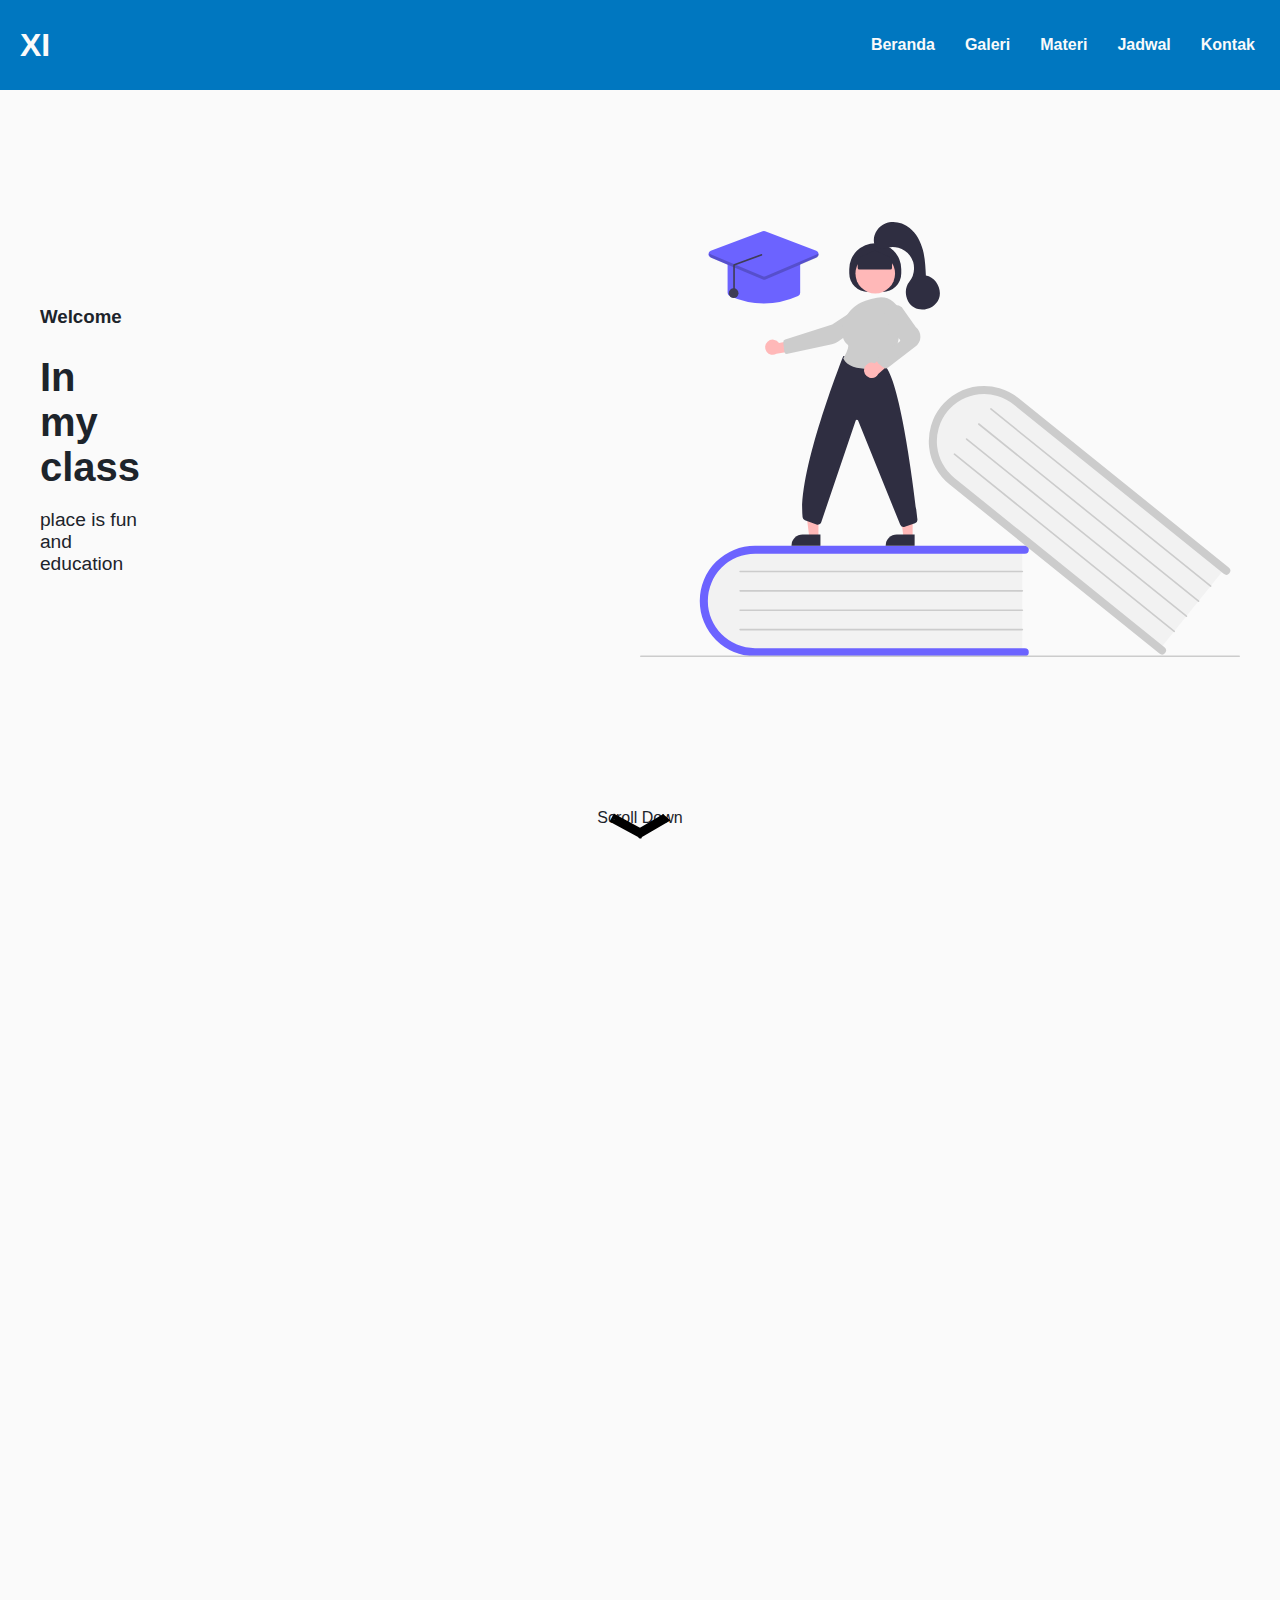
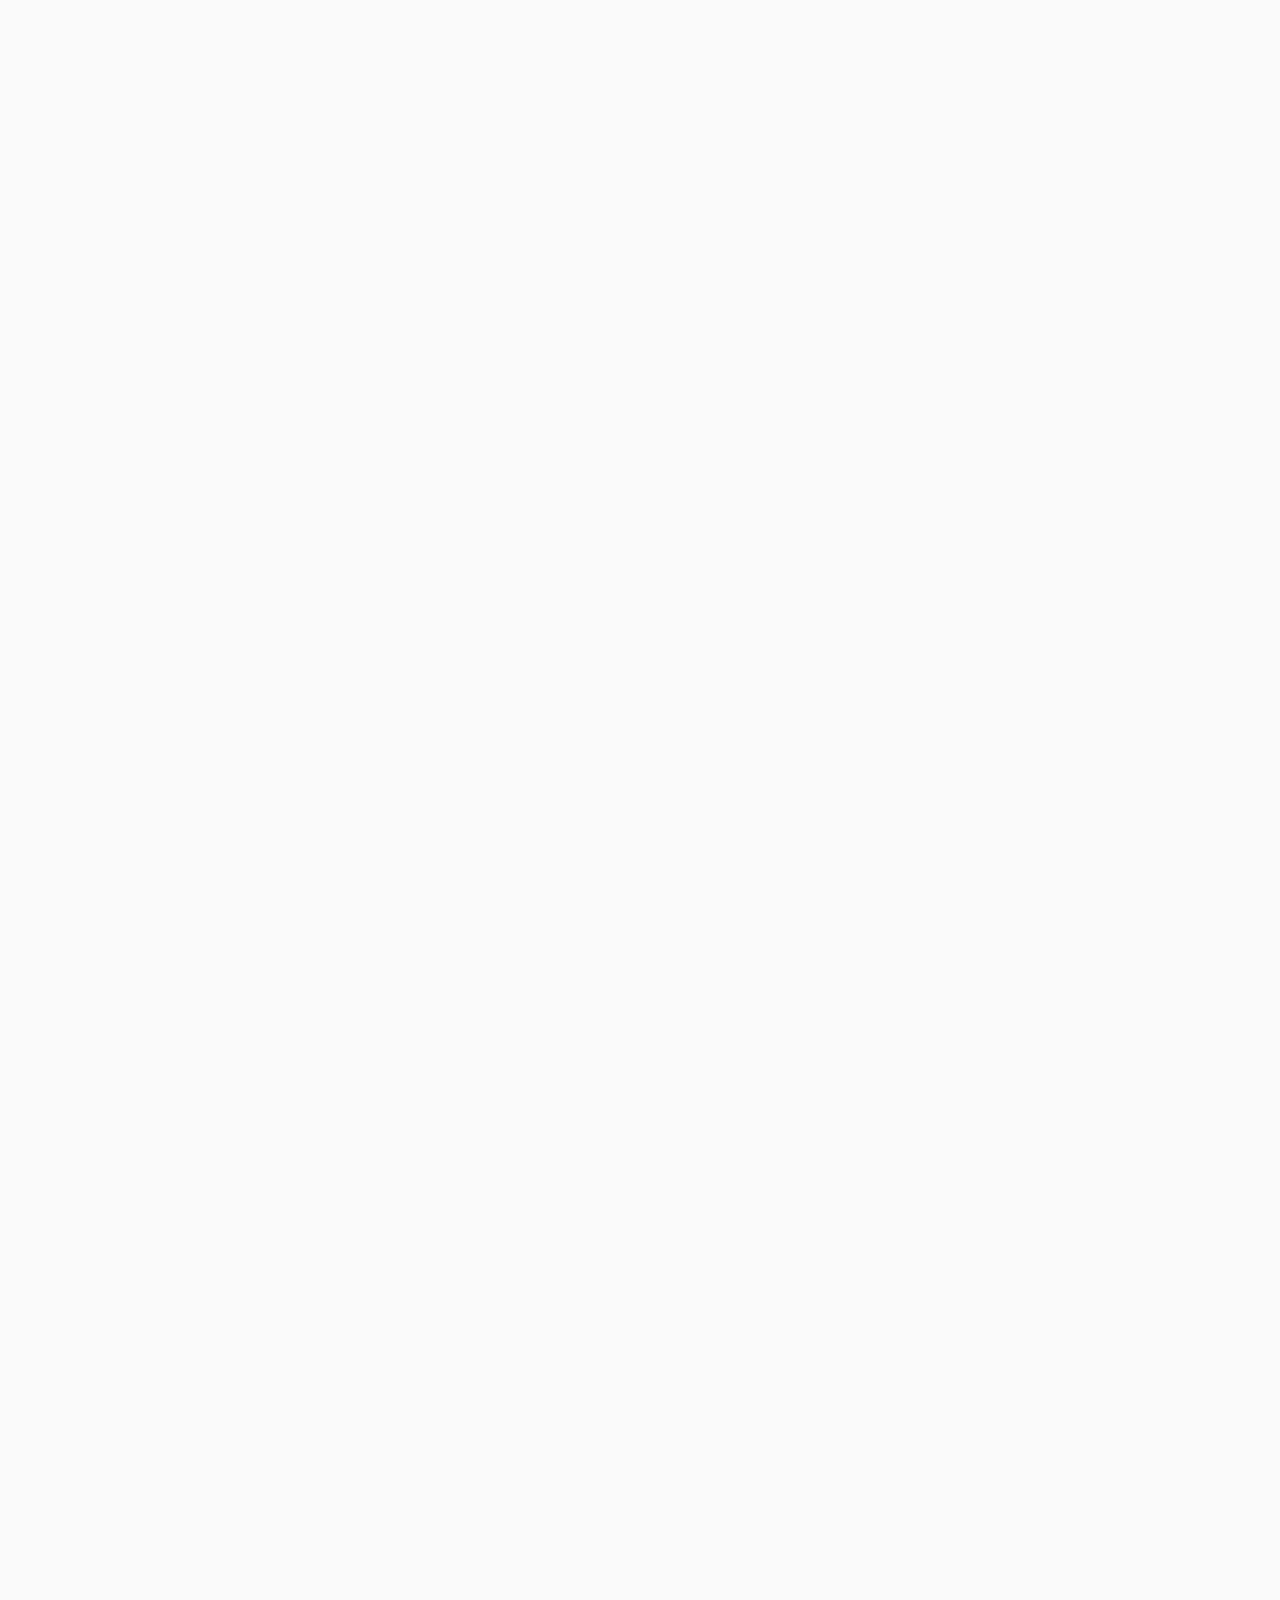
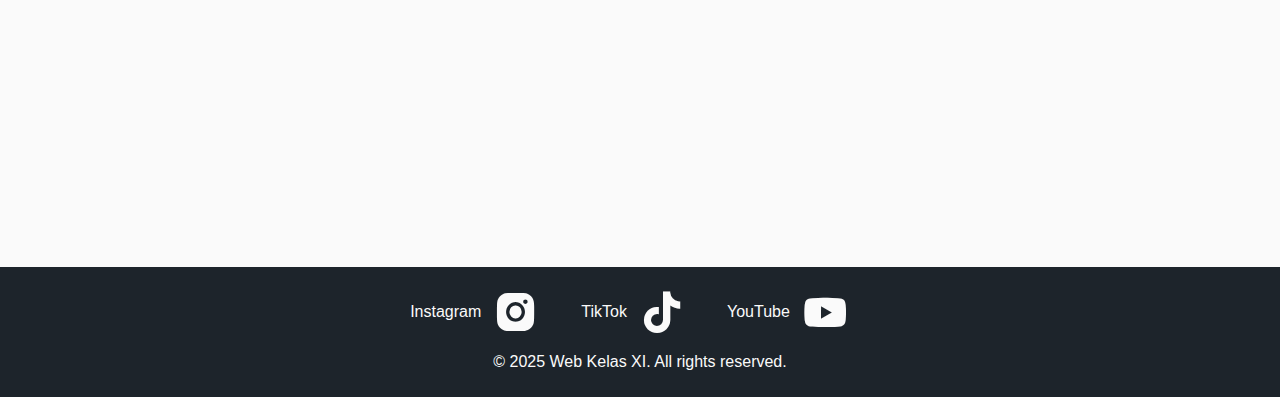
<file: index.html>
<!DOCTYPE html>
<html lang="id">
  <head>
    <meta charset="UTF-8">
    <meta name="viewport" content="width=device-width, initial-scale=1.0">
  <title>Kelas XI - Beranda</title>
  <link rel="stylesheet" href="style.css">
  <link rel="stylesheet" href="https://unpkg.com/aos@next/dist/aos.css" />
  <link href='https://unpkg.com/boxicons@2.1.4/css/boxicons.min.css' rel='stylesheet'>
</head>
<body>
  <script src="https://unpkg.com/aos@next/dist/aos.js"></script>
  <script>
      AOS.init();
    </script>
    <nav data-aos="fade-down">
      <div class="logo">
        <span class="logo-text">XI</span>
      </div>
      <div id="icon-nav" class="icon-nav">
        <i class='bx bx-menu'></i>
      </div>
      <ul id="menu-list" class="hidden">
        <li><a href="/index.html">Beranda</a></li>
        <li><a href="Gallery/gallery.html">Galeri</a></li>
        <li><a href="/Materi/index.html">Materi</a></li>
        <li><a href="/Jadwal/index.html">Jadwal</a></li>
        <li><a href="/Kontak/index.html">Kontak</a></li>
      </ul>
    </nav>

  <section class="hero">
    <div>
      <h3>Welcome</h3>
      <h1>In my class</h1>
      <p>place is fun and education</p>
    </div>
    <div class="hero-img">
      <img src="images/education.svg" alt="">
    </div>
  </section>

  <a href="#feature-in" class="direction">
    <div href="#feature-in" id="arrow">
      <p>Scroll Down</p>
      <img src="images/arrow.svg" alt="arrow">
    </div>
  </a>

  <section id="feature-in" class="feature">
    <h1 data-aos="zoom-in" data-aos-duration="700">What is there ?</h1>
    <div class="feature-1">
      <img src="images/feature-1.png" alt="Galeri" data-aos="fade-right" data-aos-duration="800">
      <div class="description-feature" data-aos="fade-left" data-aos-duration="800">
        <h1>Galeri</h1>
        <p>Lihat momen-momen berharga bersama teman-teman di sini.</p>
        <a href="/Gallery/gallery.html">Go to Gallery</a>
      </div>
    </div>
    <div class="feature-2">
      <img src="images/feature-2.jpg" alt="Materi" data-aos="fade-right" data-aos-duration="800">
      <div class="description-feature" data-aos="fade-left" data-aos-duration="800">  
        <h1>Materi</h1>
        <p>Temukan materi-materi pelajaran yang akan membantu Anda belajar.</p>
        <a href="/Materi/index.html">Go to Course</a>
      </div>
    </div>
    <div class="feature-3">
      <img src="images/feature-3.jpg" alt="Jadwal" data-aos="fade-right" data-aos-duration="800">
      <div class="description-feature" data-aos="fade-left" data-aos-duration="800">
        <h1>Jadwal</h1>
        <p>Cek jadwal pelajaran dan kegiatan sekolah di sini.</p>
        <a href="/Jadwal/index.html">Go to Schedule</a>
      </div>
    </div>
    <div class="feature-4">
      <img src="images/feature-4.svg" alt="Kontak" data-aos="fade-right" data-aos-duration="800">
      <div class="description-feature" data-aos="fade-left" data-aos-duration="800">
        <h1>Kontak</h1>
        <p>Hubungi kami jika Anda memiliki pertanyaan atau masala.</p>
        <a href="/Kontak/index.html">Go to Contact</a>
      </div>
    </div>
  </section>
  
  <footer>
    <div class="social-media">
      <div class="icon-medsos">
        <a href="https://www.instagram.com/xi.peolev_two/" target="_blank">Instagram</a>
        <i class='bx bxl-instagram-alt'></i>
      </div>
      <div class="icon-medsos">
        <a href="https://www.tiktok.com/@sjute2contentcrea" target="_blank">TikTok</a>
        <i class='bx bxl-tiktok' ></i>
      </div>
      <div class="icon-medsos">
        <a href="https://www.youtube.com/results?search_query=sma+wahidiyah+kepanjen" target="_blank">YouTube</a>
        <i class='bx bxl-youtube' ></i>
      </div>
    </div>
    <p>&copy; 2025 Web Kelas XI. All rights reserved.</p>
  </footer>
  <script src="main.js"></script>
</body>
</html>
</file>
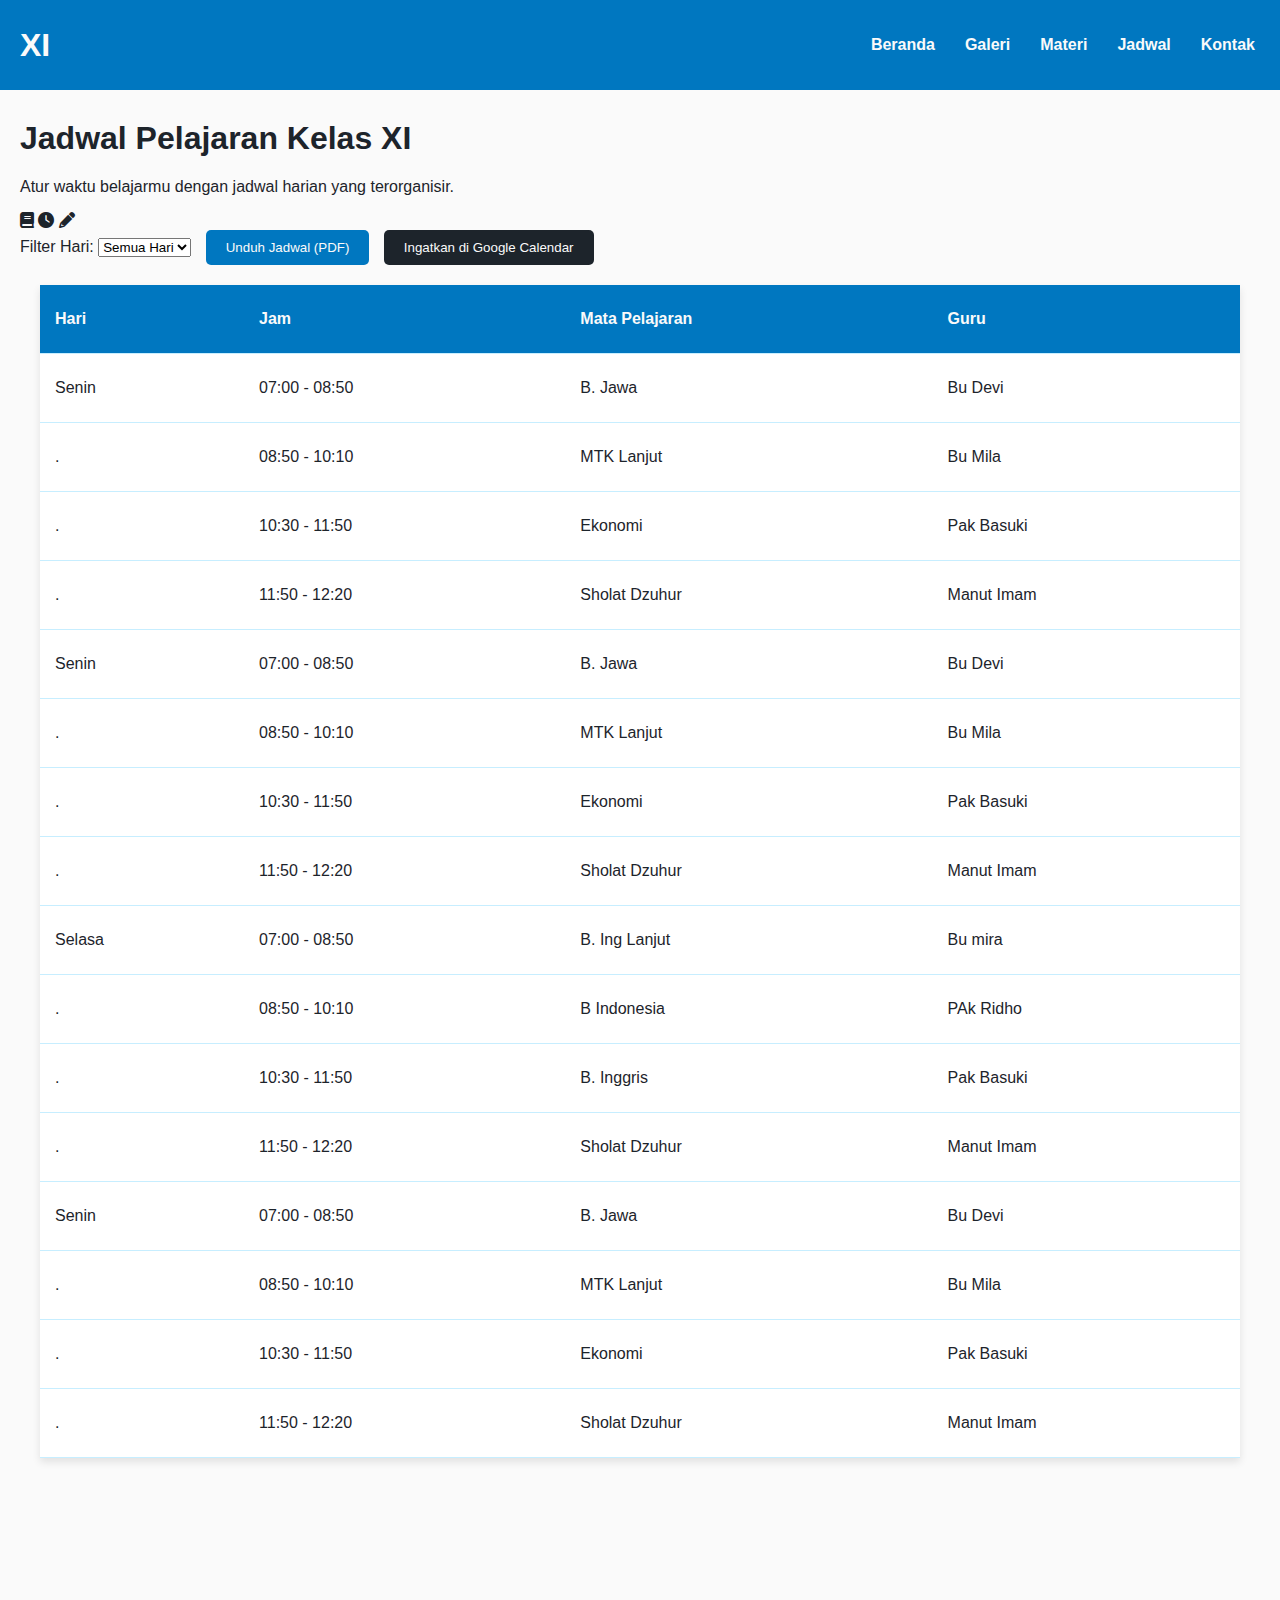
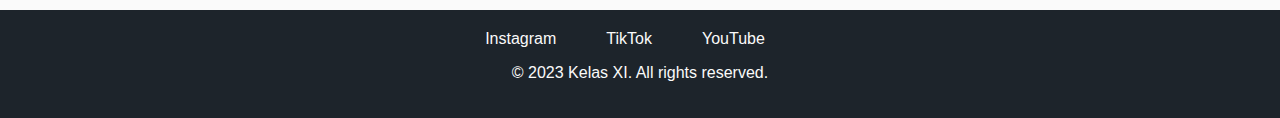
<file: Jadwal/index.html>
<!DOCTYPE html>
<html lang="id">
<head>
  <meta charset="UTF-8">
  <meta name="viewport" content="width=device-width, initial-scale=1.0">
  <title>Kelas XI - Jadwal</title>
  <link rel="stylesheet" href="./style.css">
  <link rel="stylesheet" href="https://cdnjs.cloudflare.com/ajax/libs/font-awesome/6.0.0/css/all.min.css">
</head>
<body>
  <header>
    <nav>
      <div class="logo">
        <span class="logo-text">XI</span>
      </div>
      <div id="icon-nav" class="icon-nav">
        <i class='bx bx-menu'></i>
      </div>
      <ul>
        <li><a href="../index.html">Beranda</a></li>
        <li><a href="../Gallery/gallery.html">Galeri</a></li>
        <li><a href="../Materi/index.html">Materi</a></li>
        <li><a href="index.html" class="active">Jadwal</a></li>
        <li><a href="../Kontak/index.html">Kontak</a></li>
      </ul>
    </nav>
  </header>
<main>

  <section class="schedule-intro">
    <h1>Jadwal Pelajaran Kelas XI</h1>
    <p>Atur waktu belajarmu dengan jadwal harian yang terorganisir.</p>
    <div class="theme-icons">
      <i class="fas fa-book"></i>
      <i class="fas fa-clock"></i>
      <i class="fas fa-pencil-alt"></i>
    </div>
  </section>
  
  <section class="filter-bar">
    <label for="day-filter">Filter Hari:</label>
    <select id="day-filter">
      <option value="all">Semua Hari</option>
      <option value="senin">Senin</option>
      <option value="selasa">Selasa</option>
      <option value="rabu">Rabu</option>
      <option value="kamis">Kamis</option>
      <option value="jumat">Jumat</option>
      <option value="sabtu">Sabtu</option>
    </select>
    <button id="export-pdf" class="btn-export">Unduh Jadwal (PDF)</button>
    <button id="reminder" class="btn-reminder">Ingatkan di Google Calendar</button>
  </section>
  
  <section class="schedule-table">
    <table>
      <thead>
        <tr>
          <th>Hari</th>
          <th>Jam</th>
          <th>Mata Pelajaran</th>
          <th>Guru</th>
        </tr>
      </thead>
      <tbody>
        <!-- Senin -->
        <tr data-day="senin">
          <td>Senin</td>
          <td>07:00 - 08:50</td>
          <td>B. Jawa</td>
          <td>Bu Devi</td>
        </tr>
        <tr data-day="senin">
          <td>.</td>
          <td>08:50 - 10:10</td>
          <td>MTK Lanjut</td>
          <td>Bu Mila</td>
        </tr>
        <tr data-day="senin">
          <td>.</td>
          <td>10:30 - 11:50</td>
          <td>Ekonomi</td>
          <td>Pak Basuki</td>
        </tr>
        <tr data-day="senin">
          <td>.</td>
          <td>11:50 - 12:20</td>
          <td>Sholat Dzuhur</td>
          <td>Manut Imam</td>
        </tr>

        <!-- Selasa -->
        <tr data-day="senin">
          <td>Senin</td>
          <td>07:00 - 08:50</td>
          <td>B. Jawa</td>
          <td>Bu Devi</td>
        </tr>
        <tr data-day="senin">
          <td>.</td>
          <td>08:50 - 10:10</td>
          <td>MTK Lanjut</td>
          <td>Bu Mila</td>
        </tr>
        <tr data-day="senin">
          <td>.</td>
          <td>10:30 - 11:50</td>
          <td>Ekonomi</td>
          <td>Pak Basuki</td>
        </tr>
        <tr data-day="senin">
          <td>.</td>
          <td>11:50 - 12:20</td>
          <td>Sholat Dzuhur</td>
          <td>Manut Imam</td>
        </tr>
        <!-- Senin -->
        <tr data-day="senin">
          <td>Selasa</td>
          <td>07:00 - 08:50</td>
          <td>B. Ing Lanjut</td>
          <td>Bu mira</td>
        </tr>
        <tr data-day="senin">
          <td>.</td>
          <td>08:50 - 10:10</td>
          <td>B Indonesia</td>
          <td>PAk Ridho</td>
        </tr>
        <tr data-day="senin">
          <td>.</td>
          <td>10:30 - 11:50</td>
          <td>B. Inggris</td>
          <td>Pak Basuki</td>
        </tr>
        <tr data-day="senin">
          <td>.</td>
          <td>11:50 - 12:20</td>
          <td>Sholat Dzuhur</td>
          <td>Manut Imam</td>
        </tr>
        <!-- Senin -->
        <tr data-day="senin">
          <td>Senin</td>
          <td>07:00 - 08:50</td>
          <td>B. Jawa</td>
          <td>Bu Devi</td>
        </tr>
        <tr data-day="senin">
          <td>.</td>
          <td>08:50 - 10:10</td>
          <td>MTK Lanjut</td>
          <td>Bu Mila</td>
        </tr>
        <tr data-day="senin">
          <td>.</td>
          <td>10:30 - 11:50</td>
          <td>Ekonomi</td>
          <td>Pak Basuki</td>
        </tr>
        <tr data-day="senin">
          <td>.</td>
          <td>11:50 - 12:20</td>
          <td>Sholat Dzuhur</td>
          <td>Manut Imam</td>
        </tr>
        
      </tbody>
    </table>
    <div id="schedule-detail" class="schedule-detail">
      <!-- Deskripsi jadwal akan muncul di sini -->
    </div>
  </section>
</main>
  
<footer>
  <div class="social-media">
    <div class="icon-medsos">
      <a href="https://instagram.com/kelas11" target="_blank">Instagram</a>
      <i class='bx bxl-instagram-alt'></i>
    </div>
    <div class="icon-medsos">
      <a href="https://twitter.com/kelas11" target="_blank">TikTok</a>
      <i class='bx bxl-tiktok' ></i>
    </div>
    <div class="icon-medsos">
      <a href="https://twitter.com/kelas11" target="_blank">YouTube</a>
      <i class='bx bxl-youtube' ></i>
    </div>
  </div>
  <p>&copy; 2023 Kelas XI. All rights reserved.</p>
</footer>
  
  <script src="./main.js"></script>
</body>
</html>
</file>
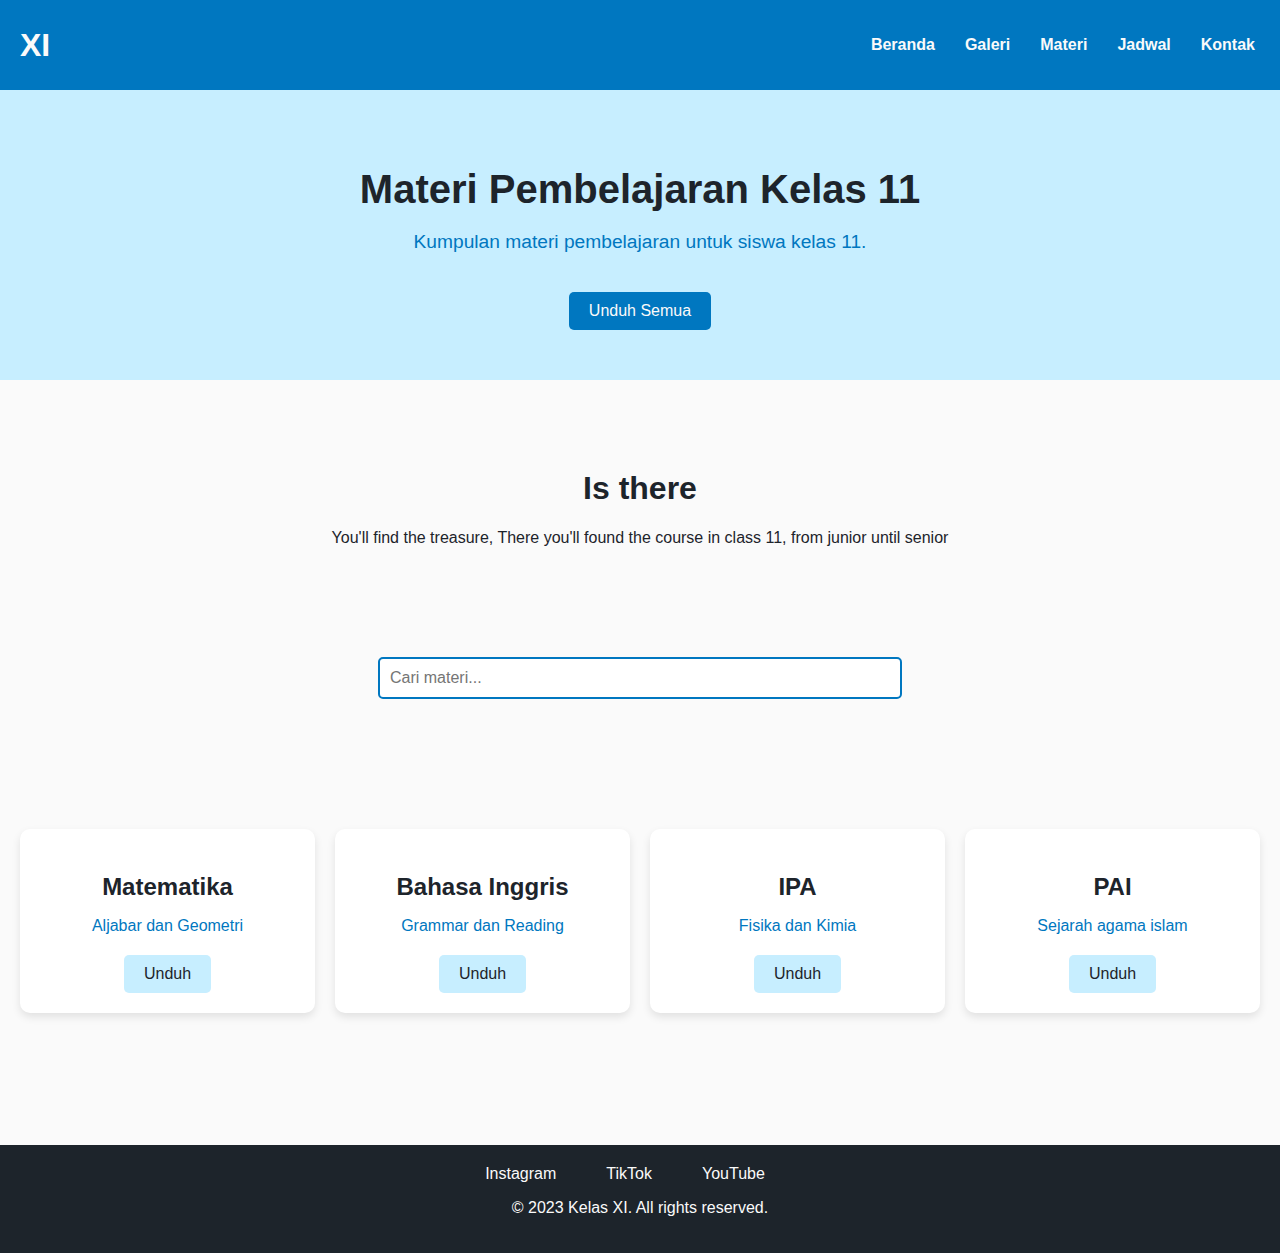
<file: Materi/index.html>
<!DOCTYPE html>
<html lang="id">
<head>
  <meta charset="UTF-8">
  <meta name="viewport" content="width=device-width, initial-scale=1.0">
  <title>Kelas 11 - Materi</title>
  <link rel="stylesheet" href="/Materi/style.css">
  <link rel="stylesheet" href="https://unpkg.com/aos@next/dist/aos.css" />
</head>
<body>
  <script src="https://unpkg.com/aos@next/dist/aos.js"></script>
  <script>
    AOS.init();
  </script>
    <nav data-aos="fade-down">
      <div class="logo">
        <span class="logo-text">XI</span>
      </div>
      <div id="icon-nav" class="icon-nav">
        <i class='bx bx-menu'></i>
      </div>
      <ul>
        <li><a href="../index.html">Beranda</a></li>
        <li><a href="../Gallery/gallery.html">Galeri</a></li>
        <li><a href="../Materi/index.html">Materi</a></li>
        <li><a href="/Jadwal/index.html" class="active">Jadwal</a></li>
        <li><a href="../Kontak/index.html">Kontak</a></li>
      </ul>
    </nav>

  <section class="materials-intro">
    <h1>Materi Pembelajaran Kelas 11</h1>
    <p>Kumpulan materi pembelajaran untuk siswa kelas 11.</p>
    <a href="#" class="btn-download-all">Unduh Semua</a>
  </section>

  <section class="materials-second">
    <h1>Is there</h1>
    <p>You'll find the treasure, There you'll found the course in class 11, from junior until senior</p>
  </section>

  <section class="search-bar">
    <input type="text" id="search-input" placeholder="Cari materi...">
  </section>

  <section class="materials-grid">
    <div class="material-item">
      <h3>Matematika</h3>
      <p>Aljabar dan Geometri</p>
      <a href="assets/matematika.pdf" download class="btn-download">Unduh</a>
    </div>
    <div class="material-item">
      <h3>Bahasa Inggris</h3>
      <p>Grammar dan Reading</p>
      <a href="assets/bahasa-inggris.pdf" download class="btn-download">Unduh</a>
    </div>
    <div class="material-item">
      <h3>IPA</h3>
      <p>Fisika dan Kimia</p>
      <a href="assets/ipa.pdf" download class="btn-download">Unduh</a>
    </div>
    <div class="material-item">
      <h3>PAI</h3>
      <p>Sejarah agama islam</p>
      <a href="assets/agama-islam.pdf" download class="btn-download">Unduh</a>
    </div>
    <!-- Tambahkan materi lain di sini -->
  </section>

  <footer>
    <div class="social-media">
      <div class="icon-medsos">
        <a href="https://instagram.com/kelas11" target="_blank">Instagram</a>
        <i class='bx bxl-instagram-alt'></i>
      </div>
      <div class="icon-medsos">
        <a href="https://twitter.com/kelas11" target="_blank">TikTok</a>
        <i class='bx bxl-tiktok' ></i>
      </div>
      <div class="icon-medsos">
        <a href="https://twitter.com/kelas11" target="_blank">YouTube</a>
        <i class='bx bxl-youtube' ></i>
      </div>
    </div>
    <p>&copy; 2023 Kelas XI. All rights reserved.</p>
  </footer>

  <script src="/Materi/main.js"></script>
</body>
</html>
</file>
<file: style.css>
/* General Styles */
body {
    font-family: 'Poppins', sans-serif;
    margin: 0;
    padding: 0;
    background-color: #FAFAFA;
    color: #1D242B;
    scroll-behavior: smooth;
    box-sizing: border-box;
  }
  
  nav {
    display: flex;
    justify-content: space-between;
    align-items: center;
    padding: 20px;
    background-color: #0077C0;
    color: #FAFAFA;
    position: fixed;
    width: 100%;
    top: 0;
    overflow: hidden;
    z-index: 20;
  }
  
  /* Logo Styles */



.logo-text {
  font-family: 'Poppins', sans-serif;
  font-size: 2rem;
  font-weight: bold;
  color: #FAFAFA;
}



  nav div span {
    display: inline;
  }

  nav ul {
    list-style: none;
    display: flex;
    margin-right: 30px;
  }
  
  nav ul li a {
    color: #FAFAFA;
    text-decoration: none;
    font-weight: bold;
    padding: 10px 15px;
  }


  nav ul li a:hover {
    background-color: #C7EEFF;
    padding: 10px 15px;
    color: #1D242B;
    transition: 0.5s ease-in-out  ;
  }
  
  .icon-nav {
    font-size: 24px;
    display: none;
    color: white;
  }


  section {
    margin-bottom: 200px;
  }

  .hero {
    margin-bottom: 100px;
  }
  
  .hero {
    padding: 32px 64px;
    margin-top: 190px;
    display: flex;
    justify-content: center;
    gap: 500px;
    align-items: center;
  }
  
  .hero h1 {
    font-size: 2.5rem;
    margin-bottom: 10px;
  }
  
  .hero p {
    font-size: 1.2rem;
    margin-bottom: 20px;
  }

  .hero .hero-img img {
    width: 600px;
  }
  
  .btn-cta {
    background-color: #0077C0;
    color: #FAFAFA;
    padding: 10px 20px;
    border-radius: 5px;
    text-decoration: none;
  }


  .btn-cta:hover {
    animation: wide 500ms ease-in-out forwards;
  }

  @keyframes wide {
    0%{
      
    }

    50%{
      padding: 18px 23px;
    }

    100%{
      padding: 15px 25px;
    }
  }

  .direction {
    color: #1D242B;
    text-decoration: none;
  }

  #arrow {
    margin-top: 4rem;
    display: grid;
    place-items: center;
    position: relative;
  }

  #arrow img {
    top: 20px;
    animation: bounce 1s infinite ease-in-out;
    position: absolute;
  }
    

  
  .feature > h1 {
    text-align: center;
    font-weight: 700;
    font-size: 10rem;
  }

  .feature {
    padding: 20px;
  }

  .feature > div > img {
    width: 30rem;
    height: auto;
    border-radius: 30px;
  }

  .feature-1, .feature-2, .feature-3, .feature-4 {
    padding: 4rem;
    display: flex;
    align-items: center;
    margin-right: 2rem;
    gap: 10rem;
  }

  .description-feature h1 {
    font-size: 4rem;
    margin-bottom: 2px;
  }

  .feature-2, .feature-4 {
    flex-direction: row-reverse;
  }

  .feature > div > div > p {
    font-size: 1.5rem;
    text-indent: 2px;
  }
  

  .feature > div > div > a {
    padding: 10px 20px;
    border-radius: 6px;
    background-color: #0077C0;
    border: 1px solid #FAFAFA;
    text-decoration: none; 
    font-weight: 700;
    width: 70px;
    color: #FAFAFA;
  }


  .feature > div > div > a:hover {
    animation: button .3s ease-in forwards;
  }

  @keyframes button {
    0%{
      padding: 10px 20px;
    }

    50%{
      padding: 18px 23px;
    }

    100%{
      padding: 15px 25px;
    }
    
  }
  
  footer {
    text-align: center;
    padding: 20px;
    padding-bottom: 10px;
    margin-top: 7rem;
    background-color: #1D242B;
    color: #FAFAFA;
  }
  

  footer .social-media  {
    display: flex;
    justify-content: center;
    gap: 20px;
  }

  .icon-medsos {
    display: flex;
    align-items: center;
  }

  .social-media .icon-medsos a {
    color: #FAFAFA;
    text-decoration: none;
  }

  .social-media .icon-medsos i {
    color: #FAFAFA;
    font-size: 50px;
    margin-right: 20px;
    margin-left: 10px;

  }

  @keyframes bounce {
    
  
    0%{
      margin-top: 50px;
    }
    50% {
      margin-top: 20px;
    }
    100% {
      margin-top: 50px;
    }
  }

  @media only screen and (max-width :768px) {

    nav {
      flex-wrap: wrap;
    }

    nav ul {
      flex-direction: column;
      width: 100%;
      text-align: center;
    }

    nav ul.hidden {
      display: none;
    }

    .icon-nav {
      display: flex;
      align-items: center;
    }

    .feature-1, .feature-2, .feature-3, .feature-4 {
      flex-direction: column;
    }

    
  }
</file>
<file: Jadwal/style.css>
body {
  font-family: 'Poppins', sans-serif;
  margin: 0;
  padding: 0;
  background-color: #FAFAFA;
  color: #1D242B;
}

nav {
  display: flex;
  justify-content: space-between;
  align-items: center;
  padding: 20px;
  background-color: #0077C0;
  color: #FAFAFA;
  position: fixed;
  width: 100%;
  top: 0;
  overflow: hidden;
  z-index: 20;
}

/* Logo Styles */



.logo-text {
font-family: 'Poppins', sans-serif;
font-size: 2rem;
font-weight: bold;
color: #FAFAFA;
}



nav div span {
  display: inline;
}

nav ul {
  list-style: none;
  display: flex;
  margin-right: 30px;
}

nav ul li a {
  color: #FAFAFA;
  text-decoration: none;
  font-weight: bold;
  padding: 10px 15px;
}


nav ul li a:hover {
  background-color: #C7EEFF;
  padding: 10px 15px;
  color: #1D242B;
  transition: 0.5s ease-in-out  ;
}

.schedule-intro {
 margin-top: 100px;
}

.hero {
  text-align: center;
  padding: 100px 20px;
  background-color: #C7EEFF;
}


/* Schedule Table */
main {
  padding: 20px;
  height: 100%;
}

.schedule-table {
    padding: 20px;
    overflow-x: auto;
  }
  
  table {
    width: 100%;
    border-collapse: collapse; /* Kembalikan ke collapse */
    background-color: #FFFFFF;
    box-shadow: 0 4px 8px rgba(0, 0, 0, 0.1);
  }
  
  th, td {
    padding: 25px 15px;
    text-align: left;
    border-bottom: 1px solid #C7EEFF;
  }
  
  th {
    background-color: #0077C0;
    color: #FAFAFA;
  }
  
  tr:hover {
    background-color: #C7EEFF;
    cursor: pointer;
  }

  /* Schedule Detail */
  .schedule-detail {
    margin-top: 20px;
    padding: 15px;
    background-color: #FAFAFA;
    border: 1px solid #C7EEFF;
    border-radius: 5px;
    display: none;
  }
  
  .schedule-detail.active {
    display: block;
  }
  
  /* Buttons */
  .btn-export, .btn-reminder {
    background-color: #0077C0;
    color: #FAFAFA;
    padding: 10px 20px;
    border-radius: 5px;
    border: none;
    cursor: pointer;
    margin-left: 10px;
  }
  
  .btn-reminder {
    background-color: #1D242B;
  }

  footer {
    text-align: center;
    padding: 20px;
    margin-top: 7rem;
    background-color: #1D242B;
    color: #FAFAFA;
  }
  

  footer .social-media  {
    display: flex;
    justify-content: center;
    gap: 20px;
  }

  .icon-medsos {
    display: flex;
    align-items: center;
  }

  .social-media .icon-medsos a {
    color: #FAFAFA;
    text-decoration: none;
  }

  .social-media .icon-medsos i {
    color: #FAFAFA;
    font-size: 50px;
    margin-right: 20px;
    margin-left: 10px;

  }
</file>
<file: Materi/style.css>
/* Materials Intro */
body {
    font-family: 'Poppins', sans-serif;
    margin: 0;
    padding: 0;
    background-color: #FAFAFA;
    color: #1D242B;
    overflow-x: hidden;
  }
  
  nav {
    display: flex;
    justify-content: space-between;
    align-items: center;
    padding: 20px;
    background-color: #0077C0;
    color: #FAFAFA;
    position: fixed;
    width: 100%;
    top: 0;
    overflow: hidden;
    z-index: 20;
  }
  
  /* Logo Styles */



.logo-text {
  font-family: 'Poppins', sans-serif;
  font-size: 2rem;
  font-weight: bold;
  color: #FAFAFA;
}



  nav div span {
    display: inline;
  }

  nav ul {
    list-style: none;
    display: flex;
    margin-right: 30px;
  }
  
  nav ul li a {
    color: #FAFAFA;
    text-decoration: none;
    font-weight: bold;
    padding: 10px 15px;
  }


  nav ul li a:hover {
    background-color: #C7EEFF;
    padding: 10px 15px;
    color: #1D242B;
    transition: 0.5s ease-in-out  ;
  }

  section {
    margin-top: 90px;
  }
  
  .btn-login {
    background-color: #C7EEFF;
    color: #1D242B;
    padding: 10px 20px;
    border-radius: 5px;
  }
  
  

.materials-intro {
    text-align: center;
    padding: 50px 20px;
    background-color: #C7EEFF;
  }
  
  .materials-intro h1 {
    font-size: 2.5rem;
    color: #1D242B;
    margin-bottom: 10px;
  }
  
  .materials-intro p {
    font-size: 1.2rem;
    color: #0077C0;
  }
  
  .btn-download-all {
    background-color: #0077C0;
    color: #FAFAFA;
    padding: 10px 20px;
    border-radius: 5px;
    text-decoration: none;
    margin-top: 20px;
    display: inline-block;
  }

  .materials-second {
    text-align: center;
  }
  
  /* Search Bar */
  .search-bar {
    text-align: center;
    padding: 20px;
  }
  
  #search-input {
    width: 80%;
    max-width: 500px;
    padding: 10px;
    border: 2px solid #0077C0;
    border-radius: 5px;
    font-size: 1rem;
  }
  
  /* Materials Grid */
  .materials-grid {
    display: grid;
    grid-template-columns: repeat(auto-fit, minmax(250px, 1fr));
    gap: 20px;
    padding: 20px;
  }
  
  .material-item {
    background-color: #FFFFFF;
    padding: 20px;
    border-radius: 10px;
    box-shadow: 0 4px 8px rgba(0, 0, 0, 0.1);
    text-align: center;
  }
  
  .material-item h3 {
    font-size: 1.5rem;
    color: #1D242B;
    margin-bottom: 10px;
  }
  
  .material-item p {
    font-size: 1rem;
    color: #0077C0;
    margin-bottom: 20px;
  }
  
  .btn-download {
    background-color: #C7EEFF;
    color: #1D242B;
    padding: 10px 20px;
    border-radius: 5px;
    text-decoration: none;
    display: inline-block;
  }

  footer {
    text-align: center;
    padding: 20px;
    margin-top: 7rem;
    background-color: #1D242B;
    color: #FAFAFA;
  }
  

  footer .social-media  {
    display: flex;
    justify-content: center;
    gap: 20px;
  }

  .icon-medsos {
    display: flex;
    align-items: center;
  }

  .social-media .icon-medsos a {
    color: #FAFAFA;
    text-decoration: none;
  }

  .social-media .icon-medsos i {
    color: #FAFAFA;
    font-size: 50px;
    margin-right: 20px;
    margin-left: 10px;

  }
</file>
